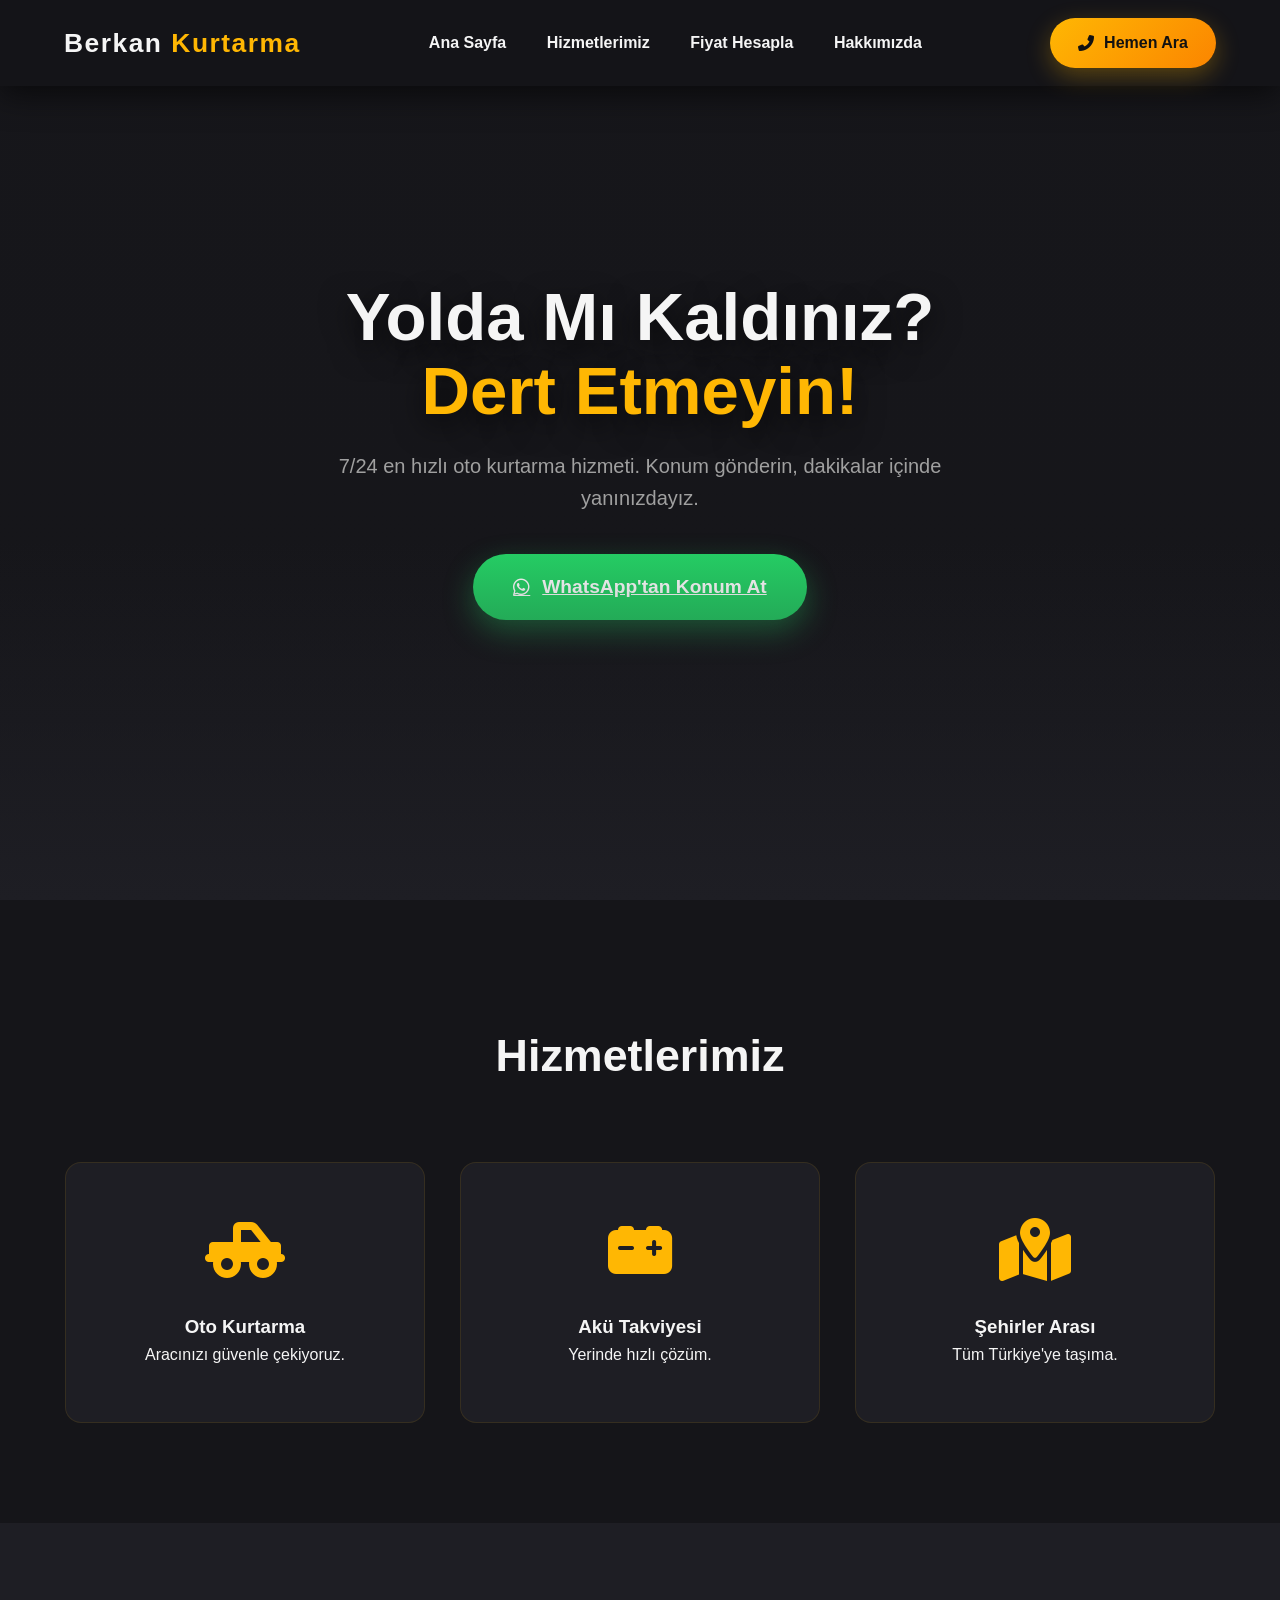
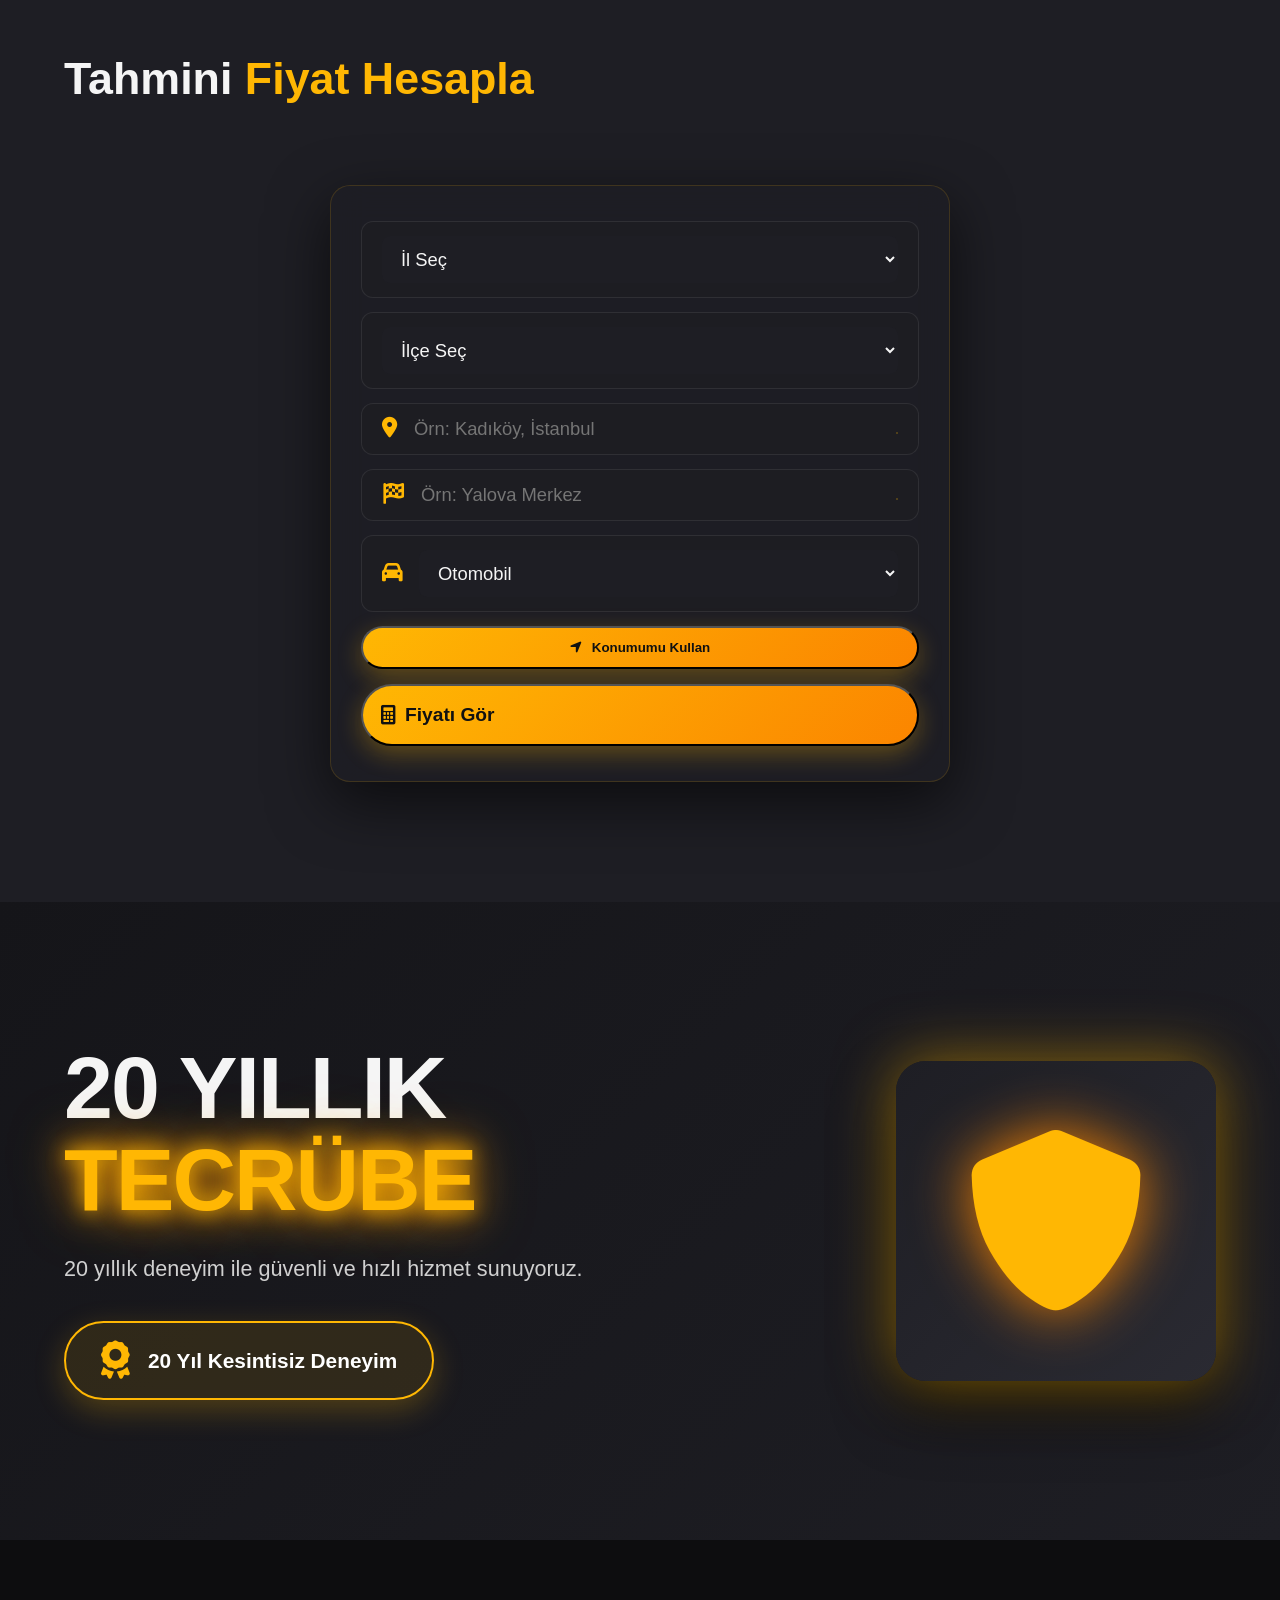
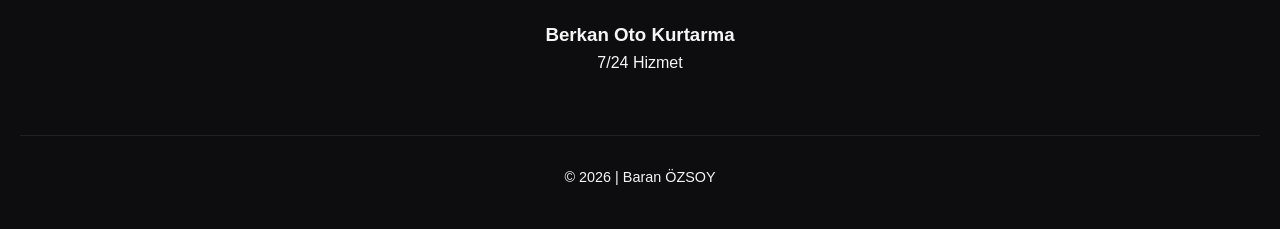
<file: index.html>
<!DOCTYPE html> 
<html lang="tr">
<head>
    <meta charset="UTF-8">
    <meta name="viewport" content="width=device-width, initial-scale=1.0">
    <title>Berkan Oto Kurtarma | 7/24 Acil Yol Yardım</title>
    <link rel="stylesheet" href="style.css">

    <!-- Font Awesome -->
    <link href="https://cdnjs.cloudflare.com/ajax/libs/font-awesome/6.0.0/css/all.min.css" rel="stylesheet">
</head>
<body>

<header class="navbar">
    <div class="logo">
        <h2>Berkan <span>Kurtarma</span></h2>
    </div>
    <nav class="nav-links">
        <a href="#anasayfa">Ana Sayfa</a>
        <a href="#hizmetler">Hizmetlerimiz</a>
        <a href="#hesaplama">Fiyat Hesapla</a>
        <a href="#hakkimizda">Hakkımızda</a>
    </nav>
    <div class="contact-btn">
        <a href="tel:+905322742586" class="btn-primary">
            <i class="fas fa-phone-alt"></i> Hemen Ara
        </a>
    </div>
    <div class="hamburger">
        <i class="fas fa-bars"></i>
    </div>
</header>

<!-- HERO -->
<section id="anasayfa" class="hero">
    <div class="hero-content">
        <h1>Yolda Mı Kaldınız? <br><span>Dert Etmeyin!</span></h1>
        <p>7/24 en hızlı oto kurtarma hizmeti. Konum gönderin, dakikalar içinde yanınızdayız.</p>
        <a href="https://wa.me/905322742586" class="btn-whatsapp">
            <i class="fab fa-whatsapp"></i> WhatsApp'tan Konum At
        </a>
    </div>
</section>

<!-- HİZMETLER -->
<section id="hizmetler" class="services">
    <h2 class="section-title">Hizmetlerimiz</h2>

    <div class="service-cards">
        <div class="card">
            <i class="fas fa-truck-pickup"></i>
            <h3>Oto Kurtarma</h3>
            <p>Aracınızı güvenle çekiyoruz.</p>
        </div>

        <div class="card">
            <i class="fas fa-car-battery"></i>
            <h3>Akü Takviyesi</h3>
            <p>Yerinde hızlı çözüm.</p>
        </div>

        <div class="card">
            <i class="fas fa-map-marked-alt"></i>
            <h3>Şehirler Arası</h3>
            <p>Tüm Türkiye'ye taşıma.</p>
        </div>
    </div>
</section>

<!-- 🔥 FİYAT HESAPLAMA -->
<section id="hesaplama" class="calculator-section">
    <h2 class="section-title">Tahmini <span>Fiyat Hesapla</span></h2>

    <div class="calc-container">

        <!-- İL -->
        <div class="input-group">
            <select id="ilSelect">
                <option value="">İl Seç</option>
            </select>
        </div>

        <!-- İLÇE -->
        <div class="input-group">
            <select id="ilceSelect">
                <option value="">İlçe Seç</option>
            </select>
        </div>

        <!-- Nereden -->
        <div class="input-group" style="position: relative;">
            <i class="fas fa-map-marker-alt" style="color:#ffb703;"></i>
            <input type="text" id="nereden" placeholder="Örn: Kadıköy, İstanbul" autocomplete="off">
            <div id="nereden-list" class="autocomplete-list"></div>
        </div>

        <!-- Nereye -->
        <div class="input-group" style="position: relative;">
            <i class="fas fa-flag-checkered" style="color:#ffb703;"></i>
            <input type="text" id="nereye" placeholder="Örn: Yalova Merkez" autocomplete="off">
            <div id="nereye-list" class="autocomplete-list"></div>
        </div>

        <!-- Araç -->
        <div class="input-group">
            <i class="fas fa-car" style="color:#ffb703;"></i>
            <select id="aracTipi">
                <option value="1">Otomobil</option>
                <option value="1.2">SUV / Jeep</option>
                <option value="1.5">Hafif Ticari</option>
                <option value="2">Ağır Ticari</option>
            </select>
        </div>

        <!-- Konum -->
        <button onclick="konumAl()" class="btn-primary" style="margin-bottom:15px; width: 100%; justify-content: center;">
            <i class="fas fa-location-arrow"></i> Konumumu Kullan
        </button>

        <!-- Hesapla -->
        <button onclick="fiyatHesapla()" class="btn-primary calc-btn">
            <i class="fas fa-calculator"></i> Fiyatı Gör
        </button>

        <!-- Sonuç -->
        <div id="sonuc-kutusu" class="result-box hidden">
            <h3>Tahmini Ücret: <span id="fiyat">0 TL</span></h3>
            <p id="mesafe-bilgisi"></p>

            <a id="whatsappLink" target="_blank" class="btn-whatsapp" style="display:none; margin-top: 15px; justify-content: center;">
                <i class="fab fa-whatsapp"></i> WhatsApp ile Gönder
            </a>
            
            <div class="toll-warning" style="margin-top: 15px;">
                <i class="fas fa-exclamation-triangle"></i>
                <p>
                    <strong>Dikkat:</strong> Köprü, otoyol ve feribot ücretleri dahil değildir.
                </p>
            </div>
        </div>

    </div>
</section>

<!-- HAKKIMIZDA - YENİ VERSİYON (Daha büyük + daha vurucu) -->
<section id="hakkimizda" class="about">
    <div class="about-container">
        
        <div class="about-text">
            <h2 class="experience-title">
                20 YILLIK <span class="highlight">TECRÜBE</span>
            </h2>
            
            <p class="experience-desc">
                20 yıllık deneyim ile güvenli ve hızlı hizmet sunuyoruz.
            </p>
            
            <div class="experience-badge">
                <i class="fas fa-award"></i>
                <span>20 Yıl Kesintisiz Deneyim</span>
            </div>
        </div>

        <div class="about-image">
            <div class="shield-wrapper">
                <i class="fas fa-shield-alt"></i>
            </div>
        </div>

    </div>
</section>

<!-- FOOTER -->
<footer>
    <div class="footer-content">
        <h3>Berkan Oto Kurtarma</h3>
        <p>7/24 Hizmet</p>
    </div>

    <div class="footer-bottom">
        <p>&copy; 2026 | Baran ÖZSOY</p>
    </div>
</footer>

<script src="script.js"></script>

</body>
</html>
</file>
<file: style.css>
/* ================================================
   BERKAN OTO KURTARMA - UPGRADED STYLE.CSS (2026)
   Tasarım: Baran ÖZSOY + UNCHAINED GROK
   Tema: Ultra Dark + Kehribar + Glassmorphism
   ================================================ */

:root {
    --bg-dark: #1e1e24;
    --bg-darker: #151519;
    --text-light: #f5f5f5;
    --text-muted: #a0a0a0;
    --accent: #ffb703;
    --accent-hover: #fb8500;
    --white: #ffffff;
    --glass: rgba(30, 30, 36, 0.75);
}

* {
    margin: 0;
    padding: 0;
    box-sizing: border-box;
    font-family: 'Segoe UI', Roboto, Helvetica, Arial, sans-serif;
}

html { scroll-behavior: smooth; }

body {
    background-color: var(--bg-dark);
    color: var(--text-light);
    line-height: 1.6;
    overflow-x: hidden;
}

/* ====================== NAV ====================== */
.navbar {
    display: flex;
    justify-content: space-between;
    align-items: center;
    padding: 18px 5%;
    background: rgba(21, 21, 25, 0.95);
    backdrop-filter: blur(12px);
    position: fixed;
    width: 100%;
    top: 0;
    z-index: 1000;
    box-shadow: 0 8px 32px rgba(0,0,0,0.6);
}

.logo h2 {
    font-size: 1.65rem;
    font-weight: 800;
    letter-spacing: 1.5px;
}

.logo span { color: var(--accent); }

.nav-links a {
    color: var(--text-light);
    text-decoration: none;
    margin: 0 18px;
    font-weight: 600;
    transition: all 0.3s ease;
}

.nav-links a:hover {
    color: var(--accent);
    transform: translateY(-2px);
}

.btn-primary {
    background: linear-gradient(135deg, var(--accent), var(--accent-hover));
    color: #111;
    padding: 12px 28px;
    border-radius: 50px;
    font-weight: 700;
    text-decoration: none;
    display: flex;
    align-items: center;
    gap: 10px;
    transition: all 0.4s ease;
    box-shadow: 0 8px 25px rgba(255, 183, 3, 0.3);
}

.btn-primary:hover {
    transform: translateY(-4px) scale(1.05);
    box-shadow: 0 15px 35px rgba(251, 133, 0, 0.4);
    color: var(--white);
}

.hamburger {
    display: none;
    font-size: 28px;
    color: var(--accent);
    cursor: pointer;
}

/* ====================== HERO ====================== */
.hero {
    height: 100vh;
    display: flex;
    align-items: center;
    justify-content: center;
    text-align: center;
    padding: 0 20px;
    background: linear-gradient(rgba(21,21,25,0.85), rgba(21,21,25,0.92)),
                url('https://images.unsplash.com/photo-1517524008697-84bbe3c3fd98?auto=format&fit=crop&w=1920&q=80') center/cover no-repeat;
    position: relative;
}

.hero::before {
    content: '';
    position: absolute;
    bottom: 0;
    left: 0;
    width: 100%;
    height: 40%;
    background: linear-gradient(transparent, var(--bg-dark));
}

.hero-content h1 {
    font-size: clamp(2.4rem, 6vw, 4.2rem);
    font-weight: 900;
    line-height: 1.1;
    margin-bottom: 22px;
    text-shadow: 0 10px 30px rgba(0,0,0,0.7);
}

.hero-content span { color: var(--accent); }

.hero-content p {
    font-size: 1.25rem;
    color: var(--text-muted);
    max-width: 680px;
    margin: 0 auto 40px;
}

.btn-whatsapp {
    background: #25D366;
    color: white;
    padding: 18px 40px;
    border-radius: 50px;
    font-size: 1.2rem;
    font-weight: 700;
    display: inline-flex;
    align-items: center;
    gap: 12px;
    box-shadow: 0 12px 30px rgba(37, 211, 102, 0.4);
    transition: all 0.4s ease;
}

.btn-whatsapp:hover {
    transform: scale(1.08);
    background: #1eb956;
}

/* ====================== HİZMETLER ====================== */
.services {
    padding: 120px 5% 100px;
    background-color: var(--bg-darker);
    text-align: center;
}

.section-title {
    font-size: 2.8rem;
    margin-bottom: 70px;
    font-weight: 800;
}

.section-title span { color: var(--accent); }

.service-cards {
    display: flex;
    justify-content: center;
    gap: 35px;
    flex-wrap: wrap;
}

.card {
    background: var(--bg-dark);
    padding: 55px 35px;
    border-radius: 16px;
    width: 360px;
    transition: all 0.5s cubic-bezier(0.4, 0, 0.2, 1);
    border: 1px solid rgba(255,183,3,0.1);
    position: relative;
    overflow: hidden;
}

.card::before {
    content: '';
    position: absolute;
    top: 0;
    left: -100%;
    width: 40%;
    height: 100%;
    background: linear-gradient(90deg, transparent, rgba(255,183,3,0.2), transparent);
    transition: 0.7s;
}

.card:hover::before { left: 200%; }

.card:hover {
    transform: translateY(-18px) scale(1.03);
    border-color: var(--accent);
    box-shadow: 0 25px 50px rgba(255,183,3,0.25);
}

.card i {
    font-size: 4rem;
    color: var(--accent);
    margin-bottom: 30px;
    transition: 0.4s;
}

.card:hover i { transform: scale(1.15) rotate(12deg); }

/* ====================== FİYAT HESAPLAMA ====================== */
.calculator-section {
    padding: 120px 5%;
    background: var(--bg-dark);
}

.calc-container {
    background: var(--glass);
    backdrop-filter: blur(16px);
    padding: 45px;
    border-radius: 20px;
    max-width: 620px;
    margin: 0 auto;
    box-shadow: 0 20px 60px rgba(0,0,0,0.6);
    border: 1px solid rgba(255,183,3,0.15);
}

.input-group {
    display: flex;
    align-items: center;
    background: rgba(30,30,36,0.8);
    margin-bottom: 22px;
    border-radius: 12px;
    padding: 14px 20px;
    border: 1px solid rgba(255,255,255,0.08);
    transition: all 0.3s;
}

.input-group:focus-within {
    border-color: var(--accent);
    box-shadow: 0 0 0 4px rgba(255,183,3,0.2);
}

.input-group i { color: var(--accent); margin-right: 16px; font-size: 1.3rem; }

.input-group input,
.input-group select {
    width: 100%;
    background: transparent;
    border: none;
    color: var(--text-light);
    font-size: 1.15rem;
    outline: none;
}

.calc-btn {
    width: 100%;
    padding: 18px;
    font-size: 1.2rem;
    font-weight: 700;
    margin-top: 15px;
}

.result-box {
    margin-top: 35px;
    background: #1e1e24;
    padding: 30px;
    border-radius: 12px;
    border-left: 6px solid var(--accent);
    box-shadow: 0 10px 30px rgba(255,183,3,0.2);
    transition: all 0.4s ease;
}

.result-box.hidden { display: none; }

.result-box h3 { font-size: 2.1rem; margin-bottom: 12px; }
.result-box h3 span { color: #25D366; }

.autocomplete-list {
    background: #1e1e24;
    border: 1px solid rgba(255,183,3,0.3);
    border-radius: 12px;
    margin-top: 8px;
    max-height: 240px;
    overflow-y: auto;
    box-shadow: 0 15px 35px rgba(0,0,0,0.5);
    z-index: 999;
}

.autocomplete-item {
    padding: 14px 20px;
    cursor: pointer;
    transition: 0.2s;
}

.autocomplete-item:hover {
    background: rgba(255,183,3,0.25);
    color: white;
}

/* ====================== HAKKIMIZDA ====================== */
.about {
    padding: 120px 5%;
    background: var(--bg-darker);
}

.about-container {
    display: flex;
    align-items: center;
    gap: 80px;
    max-width: 1300px;
    margin: 0 auto;
}

.about-image .image-placeholder {
    width: 100%;
    aspect-ratio: 1/1;
    max-width: 480px;
    background: linear-gradient(135deg, #1e1e24, #2a2a32);
    border-radius: 24px;
    display: flex;
    align-items: center;
    justify-content: center;
    box-shadow: 0 30px 60px rgba(0,0,0,0.7);
    border: 3px solid rgba(255,183,3,0.2);
}

.image-placeholder i {
    font-size: 8rem;
    color: var(--accent);
    opacity: 0.25;
    transition: 0.6s;
}

.about-container:hover .image-placeholder i {
    opacity: 0.4;
    transform: scale(1.1);
}

/* ====================== FOOTER ====================== */
footer {
    background: #0d0d0f;
    text-align: center;
    padding: 80px 20px 40px;
}

.footer-bottom {
    margin-top: 60px;
    padding-top: 30px;
    border-top: 1px solid rgba(255,255,255,0.08);
    font-size: 0.9rem;
}

/* ====================== MOBİL MENÜ - YENİ DÜZELTME ====================== */
@media (max-width: 768px) {
    .hamburger {
        display: block;
        font-size: 32px;
        color: var(--accent);
        z-index: 1001;
    }

    .contact-btn {
        display: none;
    }

    /* Masaüstü linklerini tamamen gizle */
    .nav-links {
        display: none !important;
    }

    /* Mobil menü açıldığında */
    .nav-links.active {
        display: flex !important;
        flex-direction: column;
        position: fixed;
        top: 0;
        left: 0;
        width: 100%;
        height: 100vh;
        background: #151519;
        z-index: 9999;
        padding-top: 100px;
        align-items: center;
        justify-content: flex-start;
        box-shadow: 0 0 40px rgba(0,0,0,0.9);
    }

    .nav-links a {
        font-size: 1.9rem;
        font-weight: 700;
        color: #f5f5f5;
        margin: 12px 0;
        padding: 18px 40px;
        width: 85%;
        text-align: center;
        border-bottom: 1px solid rgba(255,183,3,0.25);
        transition: all 0.3s ease;
    }

    .nav-links a:hover {
        color: #ffb703;
        background: rgba(255,183,3,0.1);
        border-radius: 12px;
    }

    /* BÜYÜK ÇARPI BUTONU (sağ üstte) */
    .nav-links::after {
        content: '✕';
        position: absolute;
        top: 25px;
        right: 30px;
        font-size: 48px;
        color: #ffb703;
        cursor: pointer;
        z-index: 10000;
        line-height: 1;
        font-weight: bold;
    }
}

@media (max-width: 992px) {
    .about-container { flex-direction: column; text-align: center; gap: 50px; }
}

/* ====================== YENİ HAKKIMIZDA - ULTRA VURUCU ====================== */
.about {
    padding: 140px 5%;
    background: linear-gradient(135deg, #151519, #1e1e24);
    position: relative;
    overflow: hidden;
}

.about-container {
    display: flex;
    align-items: center;
    justify-content: center;
    gap: 80px;
    max-width: 1300px;
    margin: 0 auto;
}

.experience-title {
    font-size: clamp(3.2rem, 7vw, 5.5rem);
    font-weight: 900;
    line-height: 1.05;
    margin-bottom: 25px;
    text-transform: uppercase;
    letter-spacing: -2px;
}

.experience-title .highlight {
    color: #ffb703;
    text-shadow: 
        0 0 20px #ffb703,
        0 0 40px #fb8500,
        0 0 60px rgba(255, 183, 3, 0.6);
    animation: glow 2s ease-in-out infinite alternate;
}

.experience-desc {
    font-size: 1.35rem;
    color: #d0d0d0;
    max-width: 520px;
    margin-bottom: 35px;
    font-weight: 500;
}

.experience-badge {
    display: inline-flex;
    align-items: center;
    gap: 18px;
    background: rgba(255,183,3,0.1);
    padding: 18px 35px;
    border-radius: 50px;
    border: 2px solid var(--accent);
    font-size: 1.3rem;
    font-weight: 700;
    color: #fff;
    box-shadow: 0 10px 30px rgba(255,183,3,0.25);
}

.experience-badge i {
    font-size: 2.4rem;
    color: #ffb703;
}

/* Shield efekti */
.shield-wrapper {
    width: 320px;
    height: 320px;
    background: linear-gradient(135deg, #1e1e24, #2a2a32);
    border-radius: 30px;
    display: flex;
    align-items: center;
    justify-content: center;
    box-shadow: 
        0 0 60px rgba(255,183,3,0.5),
        0 30px 60px rgba(0,0,0,0.7);
    transition: all 0.6s ease;
}

.shield-wrapper i {
    font-size: 180px;
    color: #ffb703;
    filter: drop-shadow(0 0 30px #fb8500);
    transition: all 0.6s ease;
}

.shield-wrapper:hover {
    transform: scale(1.08) rotate(8deg);
}

.shield-wrapper:hover i {
    transform: scale(1.1);
    filter: drop-shadow(0 0 50px #ffb703);
}

/* Mobil için */
@media (max-width: 992px) {
    .about-container {
        flex-direction: column;
        text-align: center;
        gap: 50px;
    }
    
    .shield-wrapper {
        width: 260px;
        height: 260px;
    }
    
    .shield-wrapper i {
        font-size: 140px;
    }
}

/* ====================== FİYAT HESAPLAMA - SELECT DÜZELTMELERİ ====================== */
.input-group select {
    background-color: #1e1e24;
    color: #f5f5f5;
    padding: 12px 15px;
    border-radius: 8px;
    cursor: pointer;
}

.input-group select option {
    background-color: #1e1e24;
    color: #f5f5f5;
    padding: 12px 15px;
}

.input-group select option:hover,
.input-group select option:checked {
    background-color: #ffb703;
    color: #111;
    font-weight: bold;
}

/* Boşlukları azalt ve daha kompakt yap */
.calc-container {
    padding: 35px 30px;
}

.input-group {
    margin-bottom: 14px;
}
</file>
